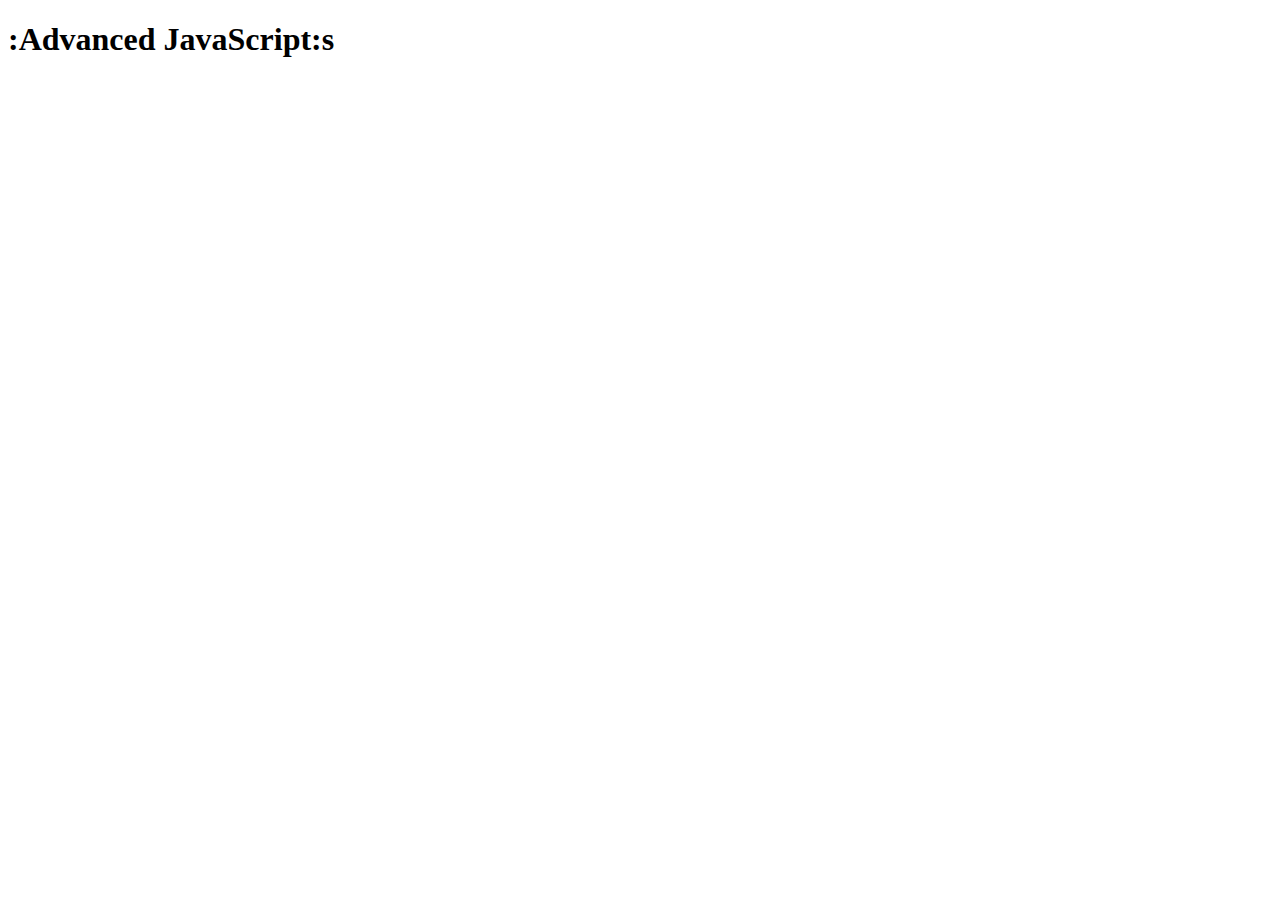
<file: Web Development/Advanced JS/index.html>
<!DOCTYPE html>
<html lang="en">
    <head>
        <meta charset="UTF-8">
        <title>Advanced JavaScript</title>
    </head>

    <body>
        <h1>:Advanced JavaScript:s</h1>
        <script src="script.js"></script>
    </body>
</html>
</file>
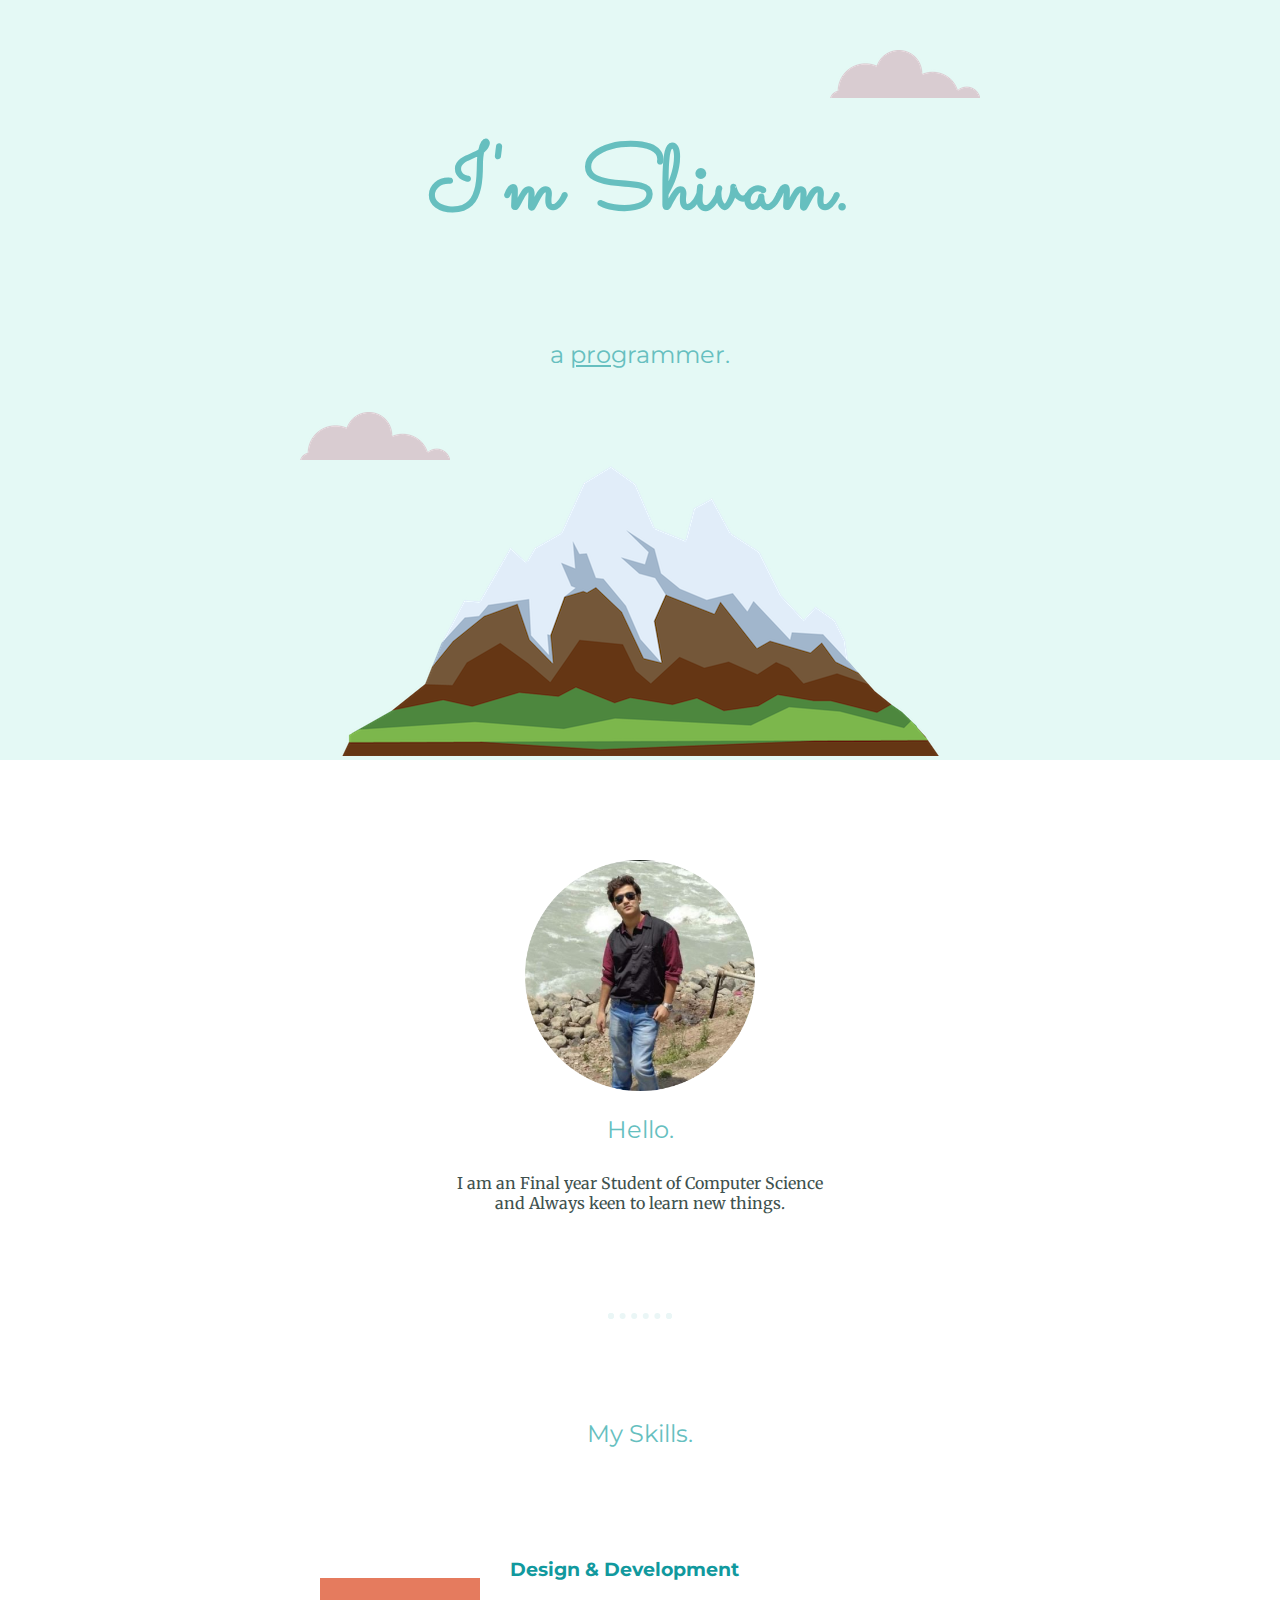
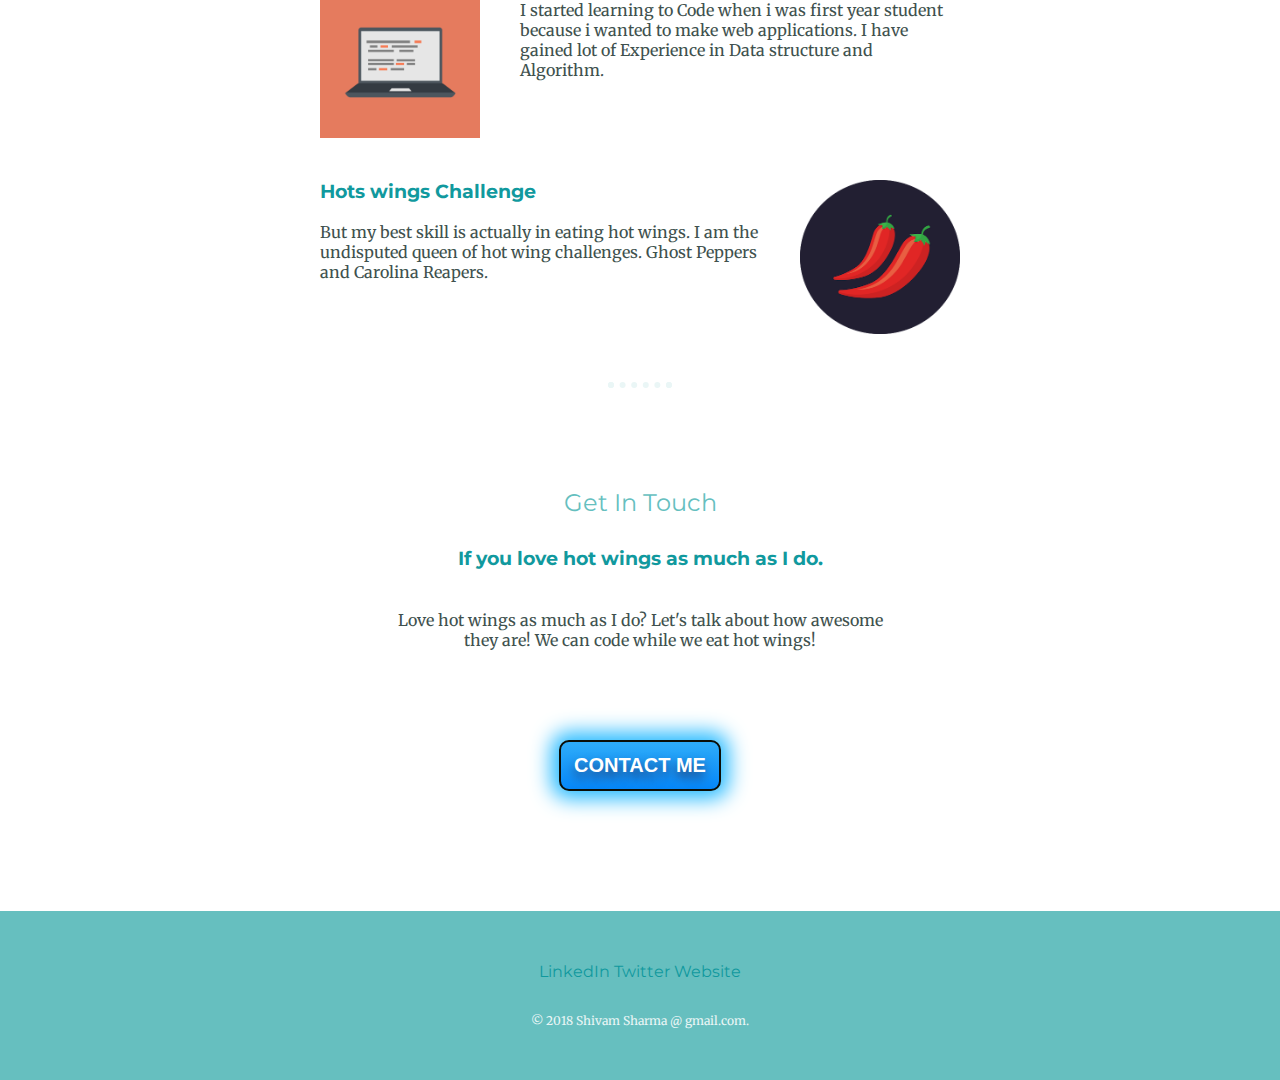
<file: Web Development/CSS-MySite/index.html>
<!DOCTYPE html>
<html lang="en" dir="ltr">

<head>
  <meta charset="utf-8">
  <title> Shivam Sharma </title>
  <link rel="stylesheet" href="css/style.css">
  <link href="https://fonts.googleapis.com/css?family=Merriweather|Montserrat|Sacramento&display" rel="stylesheet">
  <link rel="icon" href="favicon.ico">
</head>

<body>
  <div class="top-container">
    <img class="top-cloud" src="images/cloud.png" alt="cloud-png">
    <div class="tittle-text">
      <h1>I'm Shivam.</h1>
      <h2>a <span class="pro">pro</span>grammer.</h2>
    </div>
    <img class="bottom-cloud" src="images/cloud.png" alt="cloud-png">
    <img src="images/mountain.png" alt="mountain-img">
  </div>
  <div class="middle-container">
    <div class="profile">
      <img class="My-img" src="images/Shivam.png" alt="Shivam.png">
      <h2>Hello.</h2>
      <p class="intro">I am an Final year Student of Computer Science and Always keen to learn new things.</p>
    </div>
    <hr>
    <div class="skills">
      <h2>My Skills.</h2>
      <div class="skill-row">
        <img class="code-img" src="images/computer.png" alt="code-img">
        <h3>Design & Development</h3>
        <p class="code-skill-desc">I started learning to Code when i was first year student because i wanted to make web applications. I have gained lot of Experience in Data structure and Algorithm.</p>
      </div>
      <div class="skill-row">
        <img class="chilli-img" src="images/chillies.png" alt="chillies-img">
        <h3>Hots wings Challenge</h3>
        <p>But my best skill is actually in eating hot wings. I am the undisputed queen of hot wing challenges. Ghost Peppers and Carolina Reapers.</p>
      </div>
    </div>
    <hr>
    <div class="contact-me">
      <h2>Get In Touch</h2>
      <h3>If you love hot wings as much as I do.</h3>
      <p class="contact-message">Love hot wings as much as I do? Let's talk about how awesome they are! We can code while we eat hot wings!</p>
      <a class="myButton" href="mailto:shivamsharma0501@gmail.com">CONTACT ME</a>
    </div>
  </div>
  <div class="bottom-container">
    <a class="footer-link" href="https://www.linkedin.com/in/shivam-sharma-9b708a174/">LinkedIn</a>
    <a class="footer-link" href="https://twitter.com/ShivamS97953430">Twitter</a>
    <a class="footer-link" href="https://github.com/Shivamsharma009">Website</a>
    <p class="copyright">© 2018 Shivam Sharma @ gmail.com.</p>

  </div>



</body>

</html>
</file>
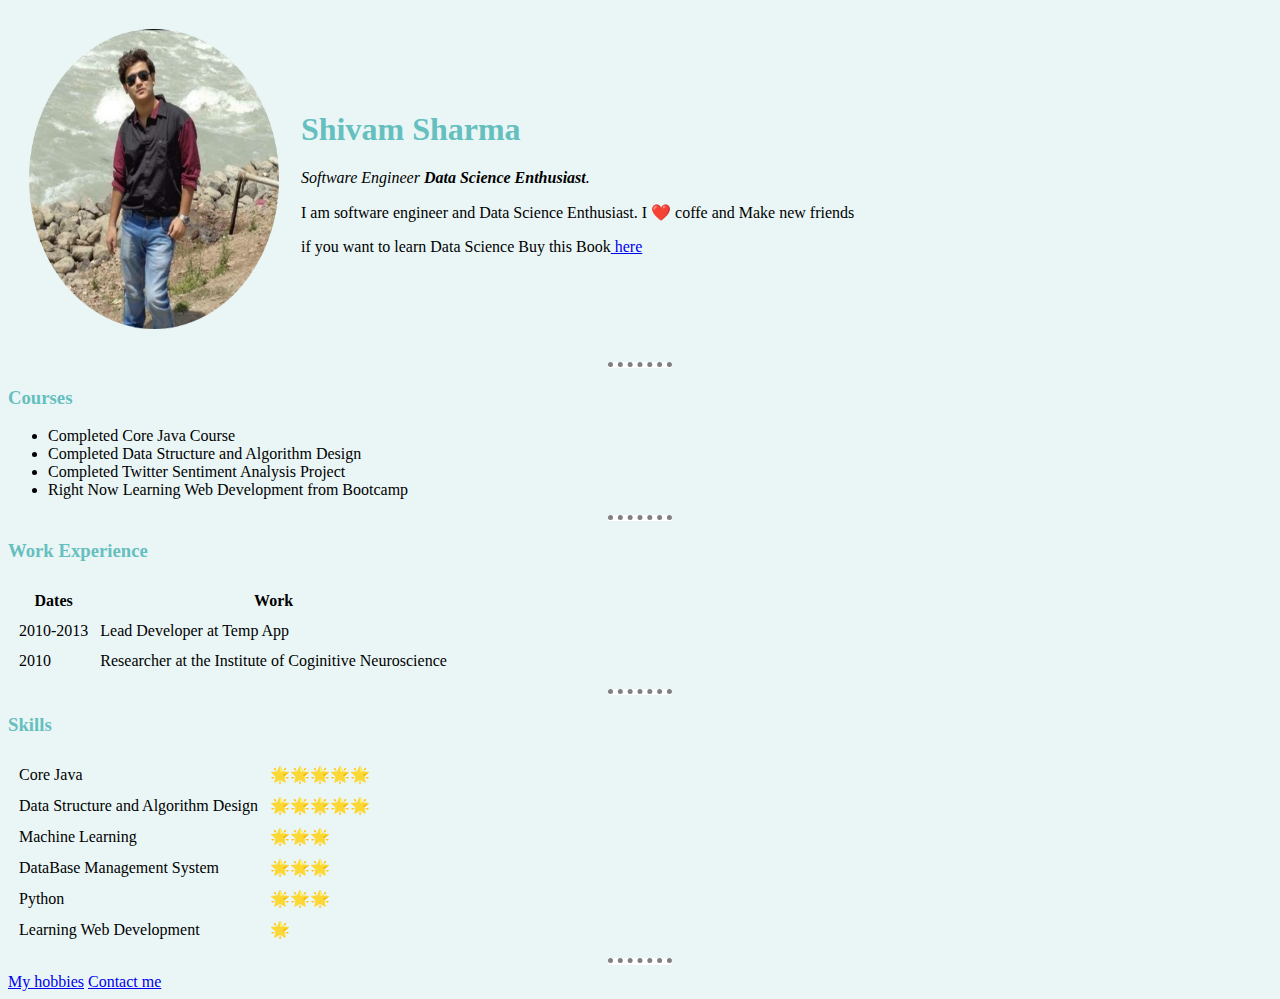
<file: Web Development/HTML Personal-Site/index.html>
<!DOCTYPE html>
<html lang="en" dir="ltr">

<head>
  <meta charset="utf-8">
  <title>Shivam Personal Site</title>
  <link rel="stylesheet" href="css/style.css">
</head>
<body>
  <table cellspacing="20">
    <tr>
      <td><img src="images/Shivam.png" alt="Shivam Sharma" width="250px" height="300"></td>
      <td>
        <h1>Shivam Sharma</h1>
        <p>
          <em>Software Engineer <strong> Data Science Enthusiast</strong>.</em>
        </p>
        <p> I am software engineer and Data Science Enthusiast.
          I ❤️ coffe and Make new friends</p>
        <p> if you want to learn Data Science Buy this Book<a
            href="https://www.amazon.in/Python-Data-Science-Handbook-Essential/dp/9352134915/ref=asc_df_9352134915/?tag=googleshopdes-21&linkCode=df0&hvadid=396988721232&hvpos=1o1&hvnetw=g&hvrand=9654067395212272577&hvpone=&hvptwo=&hvqmt=&hvdev=c&hvdvcmdl=&hvlocint=&hvlocphy=1007795&hvtargid=pla-406164026873&psc=1&ext_vrnc=hi">
            here </a></p>
      </td>
    </tr>
  </table>


  <hr size="3" noshade>
  <h3>Courses</h3>
  <ul>
    <li>Completed Core Java Course</li>
    <li>Completed Data Structure and Algorithm Design</li>
    <li>Completed Twitter Sentiment Analysis Project</li>
    <li>Right Now Learning Web Development from Bootcamp</li>
  </ul>
  <hr size="3" noshade>
  <h3>Work Experience</h3>
  <table cellspacing="10">
    <thead>
      <tr>
        <th>Dates </th>
        <th>Work </th>
      </tr>
    </thead>
    <tbody>
      <tr>
        <td>2010-2013</td>
        <td>Lead Developer at Temp App</td>
      </tr>
      <tr>
        <td>2010</td>
        <td>Researcher at the Institute of Coginitive Neuroscience</td>
      </tr>
    </tbody>
  </table>
  <hr size="3" noshade>
  <h3>Skills</h3>
  <table cellspacing="10">
    <tr>
      <td>Core Java</td>
      <td>🌟🌟🌟🌟🌟</td>
    </tr>
    <tr>
      <td>Data Structure and Algorithm Design</td>
      <td>🌟🌟🌟🌟🌟</td>
    </tr>
    <tr>
      <td>Machine Learning</td>
      <td>🌟🌟🌟</td>
    </tr>
    <tr>
      <td>DataBase Management System</td>
      <td>🌟🌟🌟</td>
    </tr>
    <tr>
      <td>Python</td>
      <td>🌟🌟🌟</td>
    </tr>
    <tr>
      <td>Learning Web Development</td>
      <td>🌟</td>
    </tr>
  </table>
  <hr size="4" noshade>
  <a href=Hobbies.html>My hobbies</a>
  <a href=Contact.html>Contact me </a>
</body>

</html>
</file>
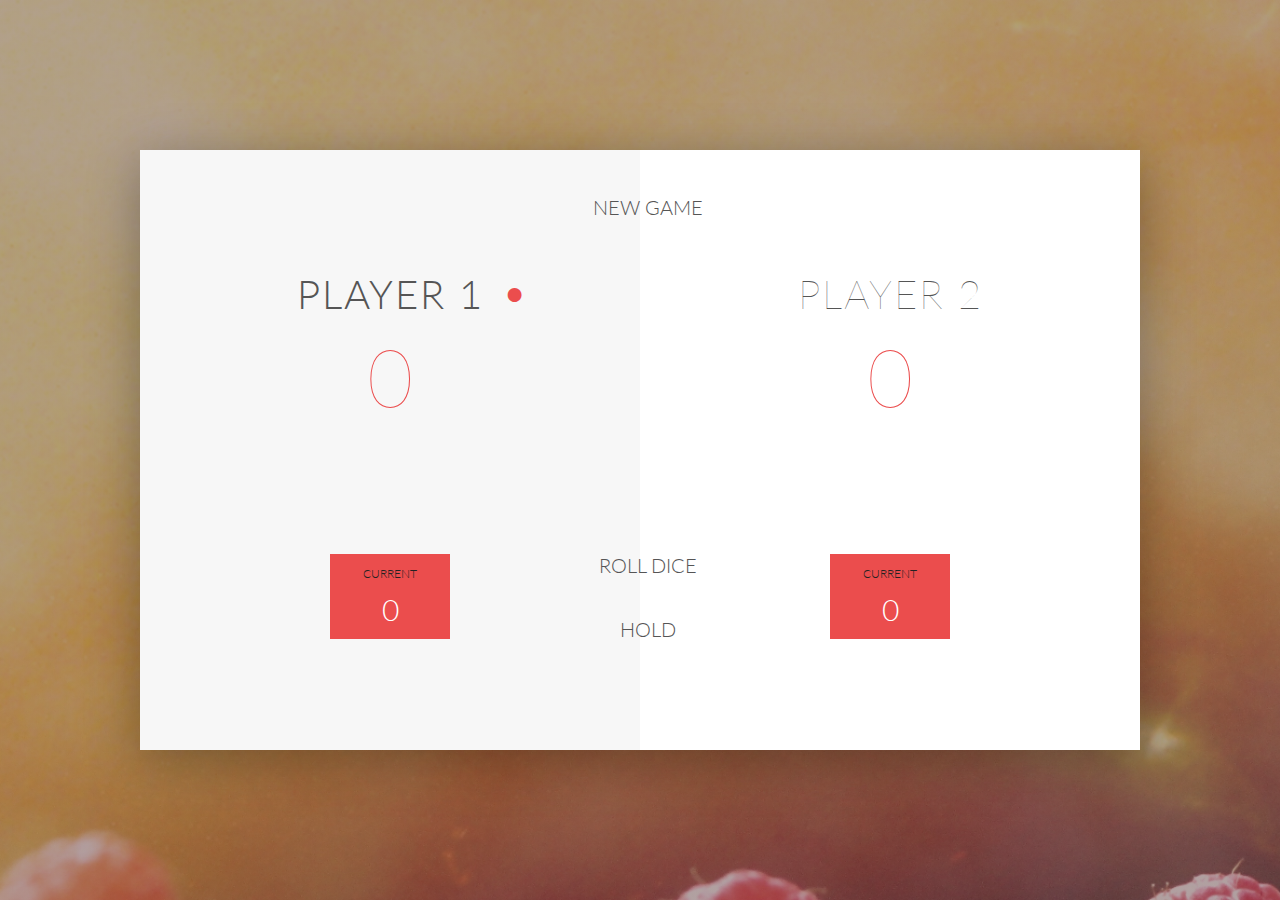
<file: Web Development/JavaScript- Pig Game/index.html>
<!DOCTYPE html>
<html lang="en">
    <head>
        <meta charset="UTF-8">
        <link href="https://fonts.googleapis.com/css?family=Lato:100,300,600" rel="stylesheet" type="text/css">
        <link href="http://code.ionicframework.com/ionicons/2.0.1/css/ionicons.min.css" rel="stylesheet" type="text/css">
        <link type="text/css" rel="stylesheet" href="style.css">
        
        <title>Pig Game</title>
    </head>

    <body>
        <div class="wrapper clearfix">
            <div class="player-0-panel active">
                <div class="player-name" id="name-0">Player 1</div>
                <div class="player-score" id="score-0">43</div>
                <div class="player-current-box">
                    <div class="player-current-label">Current</div>
                    <div class="player-current-score" id="current-0">11</div>
                </div>
            </div>
            
            <div class="player-1-panel">
                <div class="player-name" id="name-1">Player 2</div>
                <div class="player-score" id="score-1">72</div>
                <div class="player-current-box">
                    <div class="player-current-label">Current</div>
                    <div class="player-current-score" id="current-1">0</div>
                </div>
            </div>
            
            <button class="btn-new"><i class="ion-ios-plus-outline"></i>New game</button>
            <button class="btn-roll"><i class="ion-ios-loop"></i>Roll dice</button>
            <button class="btn-hold"><i class="ion-ios-download-outline"></i>Hold</button>
            
            <img src="dice-5.png" alt="Dice" class="dice">
        </div>
        
        <script src="app.js"></script>
    </body>
</html>
</file>
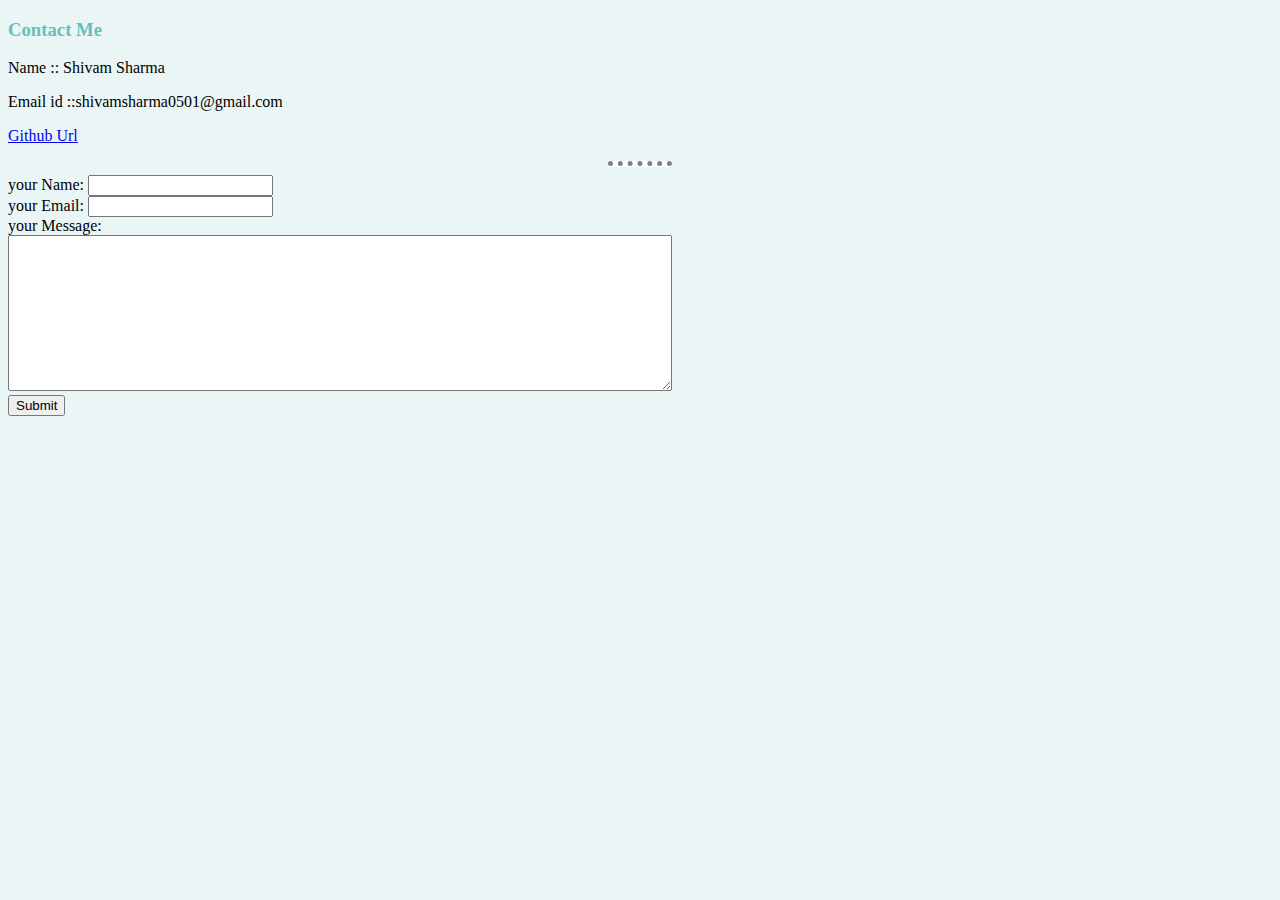
<file: Web Development/HTML Personal-Site/Contact.html>
<!DOCTYPE html>
<html lang="en" dir="ltr">

<head>
  <meta charset="utf-8">
  <title>About Contact</title>
  <link rel="stylesheet" href="css/style.css">
</head>

<body>
  <h3> Contact Me</h3>
  <p>Name :: Shivam Sharma</p>
  <p>Email id ::shivamsharma0501@gmail.com</p>
  <p><a href="https://github.com/Shivamsharma009"> Github Url</a></p>
  <hr size="3" noshade>

  <form class="" action="mailto:shivamsharma0501@gmail.Com" method="post" enctype="text/plain">
    <label>your Name:</label>
    <input type="text" name="yourName" value=""><br>
    <label>your Email:</label>
    <input type="email" name="youremail" value=""><br>
    <label>your Message:</label><br>
    <textarea name="yourMessage" rows="10" cols="80"></textarea><br>
    <input type="submit" name="">
  </form>
</body>
</html>
</file>
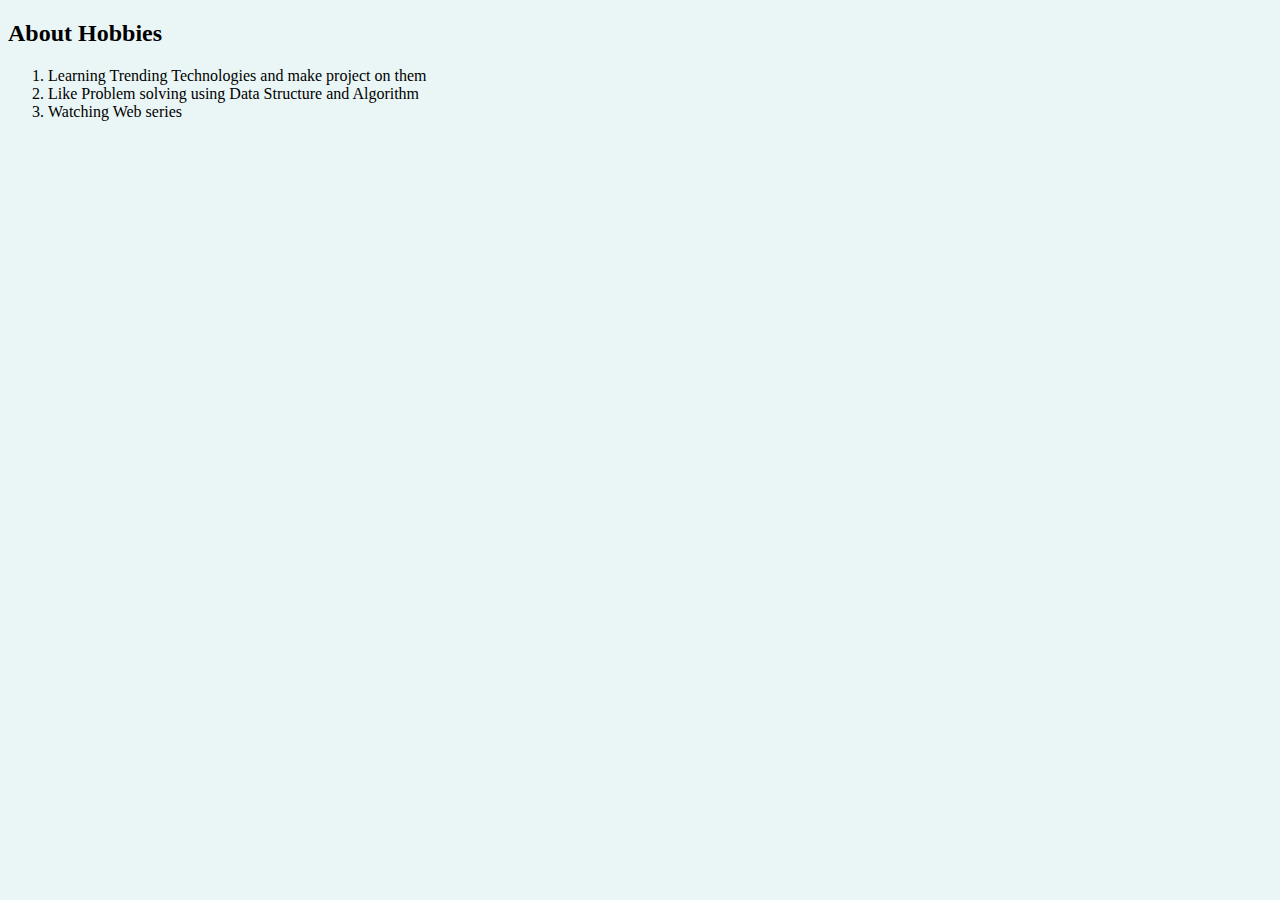
<file: Web Development/HTML Personal-Site/Hobbies.html>
<!DOCTYPE html>
<html lang="en" dir="ltr">
  <head>
    <meta charset="utf-8">
    <title>My hobbies</title>
    <link rel="stylesheet" href="css/style.css">
  </head>
  <body>
    <h2>About Hobbies</h2>
    <ol>
      <li>Learning Trending Technologies and make project on them</li>
      <li>Like Problem solving using Data Structure and Algorithm</li>
      <li>Watching Web series</li>
    </ol>
  </body>
</html>
</file>
<file: Web Development/CSS-MySite/css/style.css>
body{
  color: #40514E;
  margin: 0;
  text-align: center;
  top:100px;
  font-family: 'Merriweather', serif;
}
h1{
  color: #66BFBF;
  margin-top: 0;
  font-size: 90px;
  font-family: 'Sacramento', cursive;
  line-height: 2;
}
h2{
  color: #66BFBF;
  font-family: 'Montserrat', sans-serif;
  font-weight: normal;
  padding-bottom: 10px;
}
h3{
  color: #11999E;
  font-family: 'Montserrat', sans-serif;
}
hr{
  border: dotted #EAF6F6 6px;
  border-bottom: None;
  width: 4%;
  margin: 100px auto;
}
.top-container{
  background-color: #E4F9F5;
  position: relative;
  padding-top: 100px;
}
.middle-container{
  margin: 100px 0;

}
.bottom-container{
background-color: #66BFBF;
padding: 50px 0 20px;
}

.top-cloud{
  position: absolute;
  right: 300px;
  top:50px;
}
.p{
  line-height: 2;

}
a{
  color:#11999E;
  font-family: 'Montserrat', sans-serif;
  margin:10px 0 20px;
  text-decoration: none;
}
a:hover{
  color:#EAF6F6;
}
.copyright{
  color:#EAF6F6;
  font-size: 0.75rem;
  padding: 20px 0;

}
.skill-row{
  width: 50%;
  margin:100px auto 100px auto;
  text-align: left;

}
.code-img{
  width: 25%;
  float: left;
  margin-right: 30px;
  margin-top: 20px;
}
.chilli-img{
  width: 25%;
  float: right;
  margin-left: 30px;
}
.code-skill-desc{
  padding-left: 200px;
}
.My-img{
  width: 18%;
}
.intro{
  width:30%;
  margin: auto;
}
.contact-message{
  width: 40%;
  margin:40px auto 80px;
}
.pro {
  text-decoration: underline;

}

.bottom-cloud{
  position:absolute;
  left: 300px;
  bottom: 300px;
}
.myButton {
	box-shadow: 0px 0px 20px 8px #29bbff;
	background:linear-gradient(to bottom, #2dabf9 5%, #0688fa 100%);
	background-color:#2dabf9;
	border-radius:10px;
	border:2px solid #0b0e07;
	display:inline-block;
	cursor:pointer;
	color:#ffffff;
	font-family:Arial;
	font-size:20px;
	font-weight:bold;
	padding:12px 13px;
	text-decoration:none;
	text-shadow:0px 6px 11px #263666;
}
.myButton:hover {
	background:linear-gradient(to bottom, #0688fa 5%, #2dabf9 100%);
	background-color:#0688fa;
}
.myButton:active {
	position:relative;
	top:1px;
}
</file>
<file: Web Development/HTML Personal-Site/css/style.css>
body {
  background-color: #EAF6F6;
}
h1{
  color: #66BFBF
}
h3{
  color: #66BFBF
}

hr {
     background-color: white;
     border-style:  none;
     border-top-style: dotted;
     border-color: grey;
     border-width: 5px;
     width: 5%;
}
</file>
<file: Web Development/JavaScript- Pig Game/style.css>
/**********************************************
*** GENERAL
**********************************************/

* {
    margin: 0;
    padding: 0;
    box-sizing: border-box;
    
}

.clearfix::after {
    content: "";
    display: table;
    clear: both;
}

body {
    background-image: linear-gradient(rgba(62, 20, 20, 0.4), rgba(62, 20, 20, 0.4)), url(back.jpg);
    background-size: cover;
    background-position: center;
    font-family: Lato;
    font-weight: 300;
    position: relative;
    height: 100vh;
    color: #555;
}

.wrapper {
    width: 1000px;
    position: absolute;
    top: 50%;
    left: 50%;
    transform: translate(-50%, -50%);
    background-color: #fff;
    box-shadow: 0px 10px 50px rgba(0, 0, 0, 0.3);
    overflow: hidden;
}

.player-0-panel,
.player-1-panel {
    width: 50%;
    float: left;
    height: 600px;
    padding: 100px;
}



/**********************************************
*** PLAYERS
**********************************************/

.player-name {
    font-size: 40px;
    text-align: center;
    text-transform: uppercase;
    letter-spacing: 2px;
    font-weight: 100;
    margin-top: 20px;
    margin-bottom: 10px;
    position: relative;
}

.player-score {
    text-align: center;
    font-size: 80px;
    font-weight: 100;
    color: #EB4D4D;
    margin-bottom: 130px;
}

.active { background-color: #f7f7f7; }
.active .player-name { font-weight: 300; }

.active .player-name::after {
    content: "\2022";
    font-size: 47px;
    position: absolute;
    color: #EB4D4D;
    top: -7px;
    right: 10px;
    
}

.player-current-box {
    background-color: #EB4D4D;
    color: #fff;
    width: 40%;
    margin: 0 auto;
    padding: 12px;
    text-align: center;
}

.player-current-label {
    text-transform: uppercase;
    margin-bottom: 10px;
    font-size: 12px;
    color: #222;
}

.player-current-score {
    font-size: 30px;
}

button {
    position: absolute;
    width: 200px;
    left: 50%;
    transform: translateX(-50%);
    color: #555;
    background: none;
    border: none;
    font-family: Lato;
    font-size: 20px;
    text-transform: uppercase;
    cursor: pointer;
    font-weight: 300;
    transition: background-color 0.3s, color 0.3s;
}

button:hover { font-weight: 600; }
button:hover i { margin-right: 20px; }

button:focus {
    outline: none;
}

i {
    color: #EB4D4D;
    display: inline-block;
    margin-right: 15px;
    font-size: 32px;
    line-height: 1;
    vertical-align: text-top;
    margin-top: -4px;
    transition: margin 0.3s;
}

.btn-new { top: 45px;}
.btn-roll { top: 403px;}
.btn-hold { top: 467px;}

.dice {
    position: absolute;
    left: 50%;
    top: 178px;
    transform: translateX(-50%);
    height: 100px;
    box-shadow: 0px 10px 60px rgba(0, 0, 0, 0.10);
}

.winner { background-color: #f7f7f7; }
.winner .player-name { font-weight: 300; color: #EB4D4D; }
</file>
